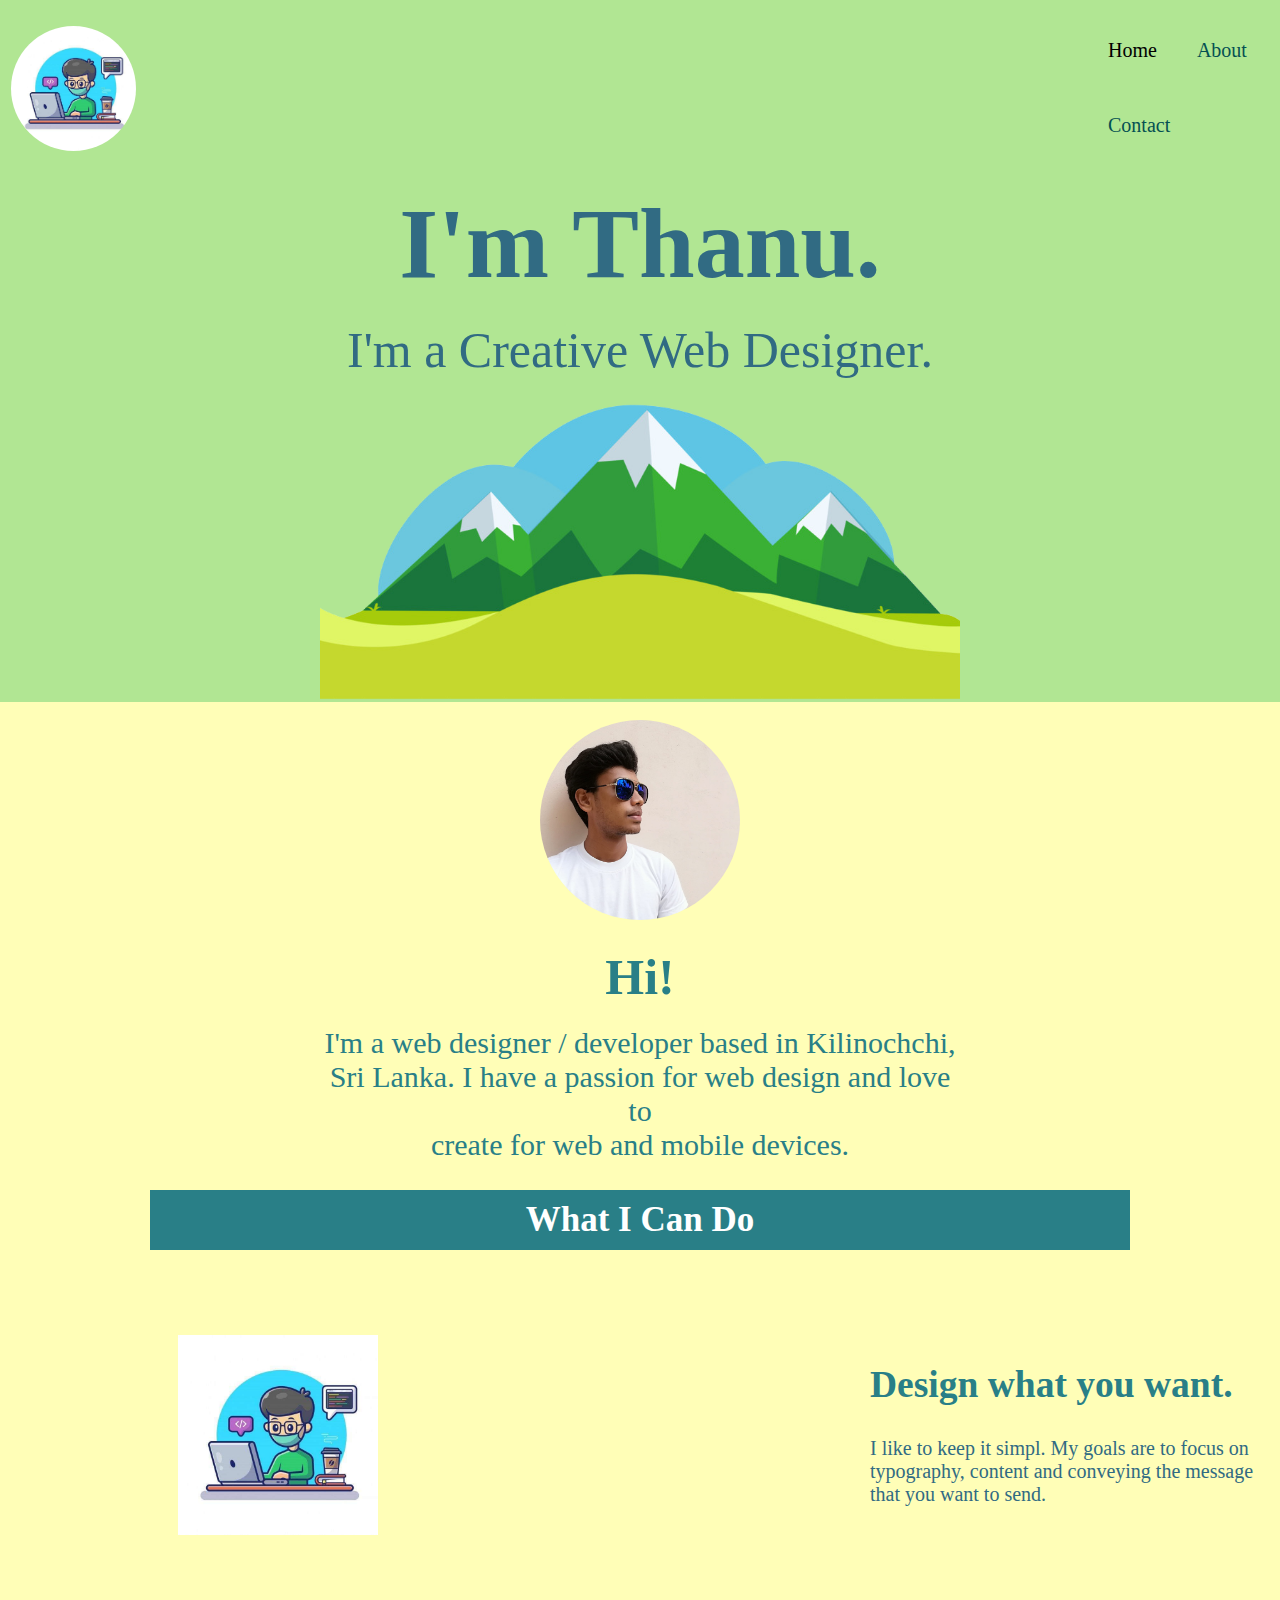
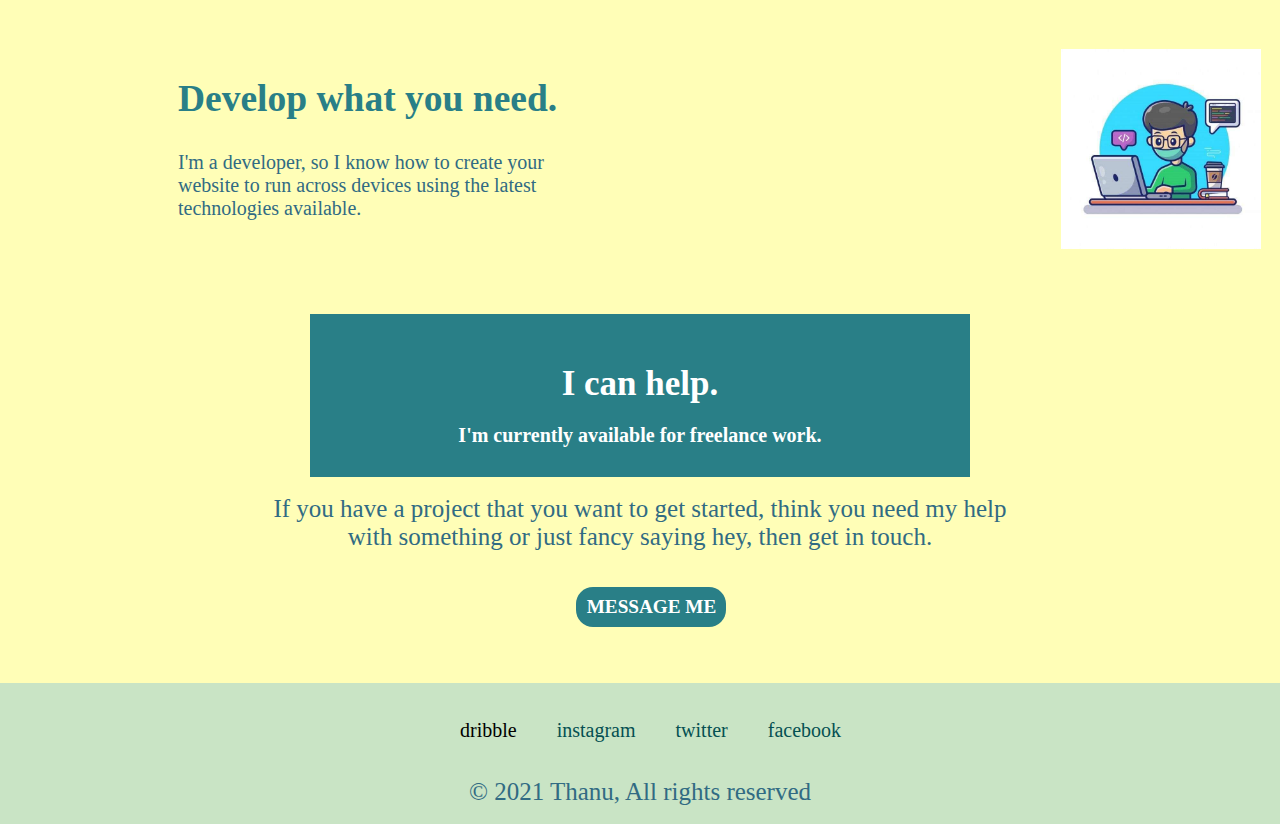
<file: index.html>
<html>
    <head>
        <title> Thanujan </title>
        <meta charset="utf-8">
        <meta name="viewport" content="width=device-width, initial-scale=1">
        <link rel="stylesheet" href="stylesheet.css">
    </head>

    <body>

        <div class="div-1">

            <table>
                <tr>
                    <td> <img src="logo.jpeg" alt="logo" class="img"> </td>
                    <td> <ul class="ul">
                        <li class="li li1"><a class="active li" href="index.html">Home</a></li>
                        <li class="li li1"><a class="li" href="about.html">About</a></li>
                        <li class="li li1"><a class="li" href="contact.html">Contact</a></li>
                      </ul> </td>
                </tr>
            </table>

            <h1 class="center" style="font-size: 100px;"> I'm Thanu. </h1>
            <p class="center" style="font-size: 50px;"> I'm a Creative Web Designer. </p>
            <img src="bg.png" alt="image" class="center-1">
            
            
        </div>

        <div class="div-2">
            <br>
            <img src="thanu.jpg" alt="" height="200" width="200" style="border-radius: 100%;" class="center-2">
            <br>
            <h2 class="center-3" style="font-size: 50px;"> Hi!</h2>
            <p class="center-3" style="font-size: 30px;"> I'm a web designer / developer based in Kilinochchi, <br>
                Sri Lanka. I have a passion for web design and love to <br>
                create  for web and mobile devices.
            </p>

            <br>

            <b> <p class="center-4" style="background-color: #297F87;"> What I Can Do</p> </b>
            <br> <br> <br>

            <table>
                <tr>
                    <td> <img src="logo.jpeg" alt="logo" class="img-1" style="margin-left: 175px;"> </td>
                    <td class="th"> <h2 style="margin-left: 480px;"> Design what you want. </h2> <P style="margin-left: 480px;"> I like to keep it simpl. My goals are to focus on <br> 
                        typography, content and conveying the message <br> 
                    that you want to send.</td> </P> 
                </tr>
            </table>

            <br> <br> <br> <br>

            <table>
                <tr>
                    <td class="th"> <h2 style="margin-left: 175px;"> Develop what you need. </h2> <P style="margin-left: 175px;"> I'm a developer, so I know how to create your <br> 
                        website to run across devices using the latest <br> 
                    technologies available.</td> </P> 
                    <td> <img src="logo.jpeg" alt="logo" class="img-1" style="margin-left: 500;"> </td>
                </tr>
            </table>

            <br> <br> <br>

            <b> <div class="center-6" style="background-color: #297F87;"> <br> I can help. <br>
            <p style="color: white;"> I'm currently available for freelance work. </p> </div> </b>
            <br> 

            <p class="p-1"> If you have a project that you want to get started, think you need my help <br> 
            with something or just fancy saying hey, then get in touch.</p>

            <br> <br>

            <div class="b"> <b> <button type="button" onclick="alert('Your Message send')" class="submit"> MESSAGE ME </button> </b> </div>
            
            <br> <br>

            <div class="div-3"> 

                <ul class="ul-1">
                    <li class="li li1"><a class="active li" href="index.html">dribble</a></li>
                    <li class="li li1"><a class="li" href="https://www.instagram.com/thanu.official/?hl=en"> instagram </a></li>
                    <li class="li li1"><a class="li" href="https://twitter.com/ThanuRemo"> twitter </a></li>
                    <li class="li li1"><a class="li" href="https://www.facebook.com/krishkrishnavpvs/"> facebook </a></li>
                  </ul>

                  <p class="p-1"> © 2021 Thanu, All rights reserved </p>

                  <br>
    
            </div>

        </div>

        

    </body>
</html>
</file>
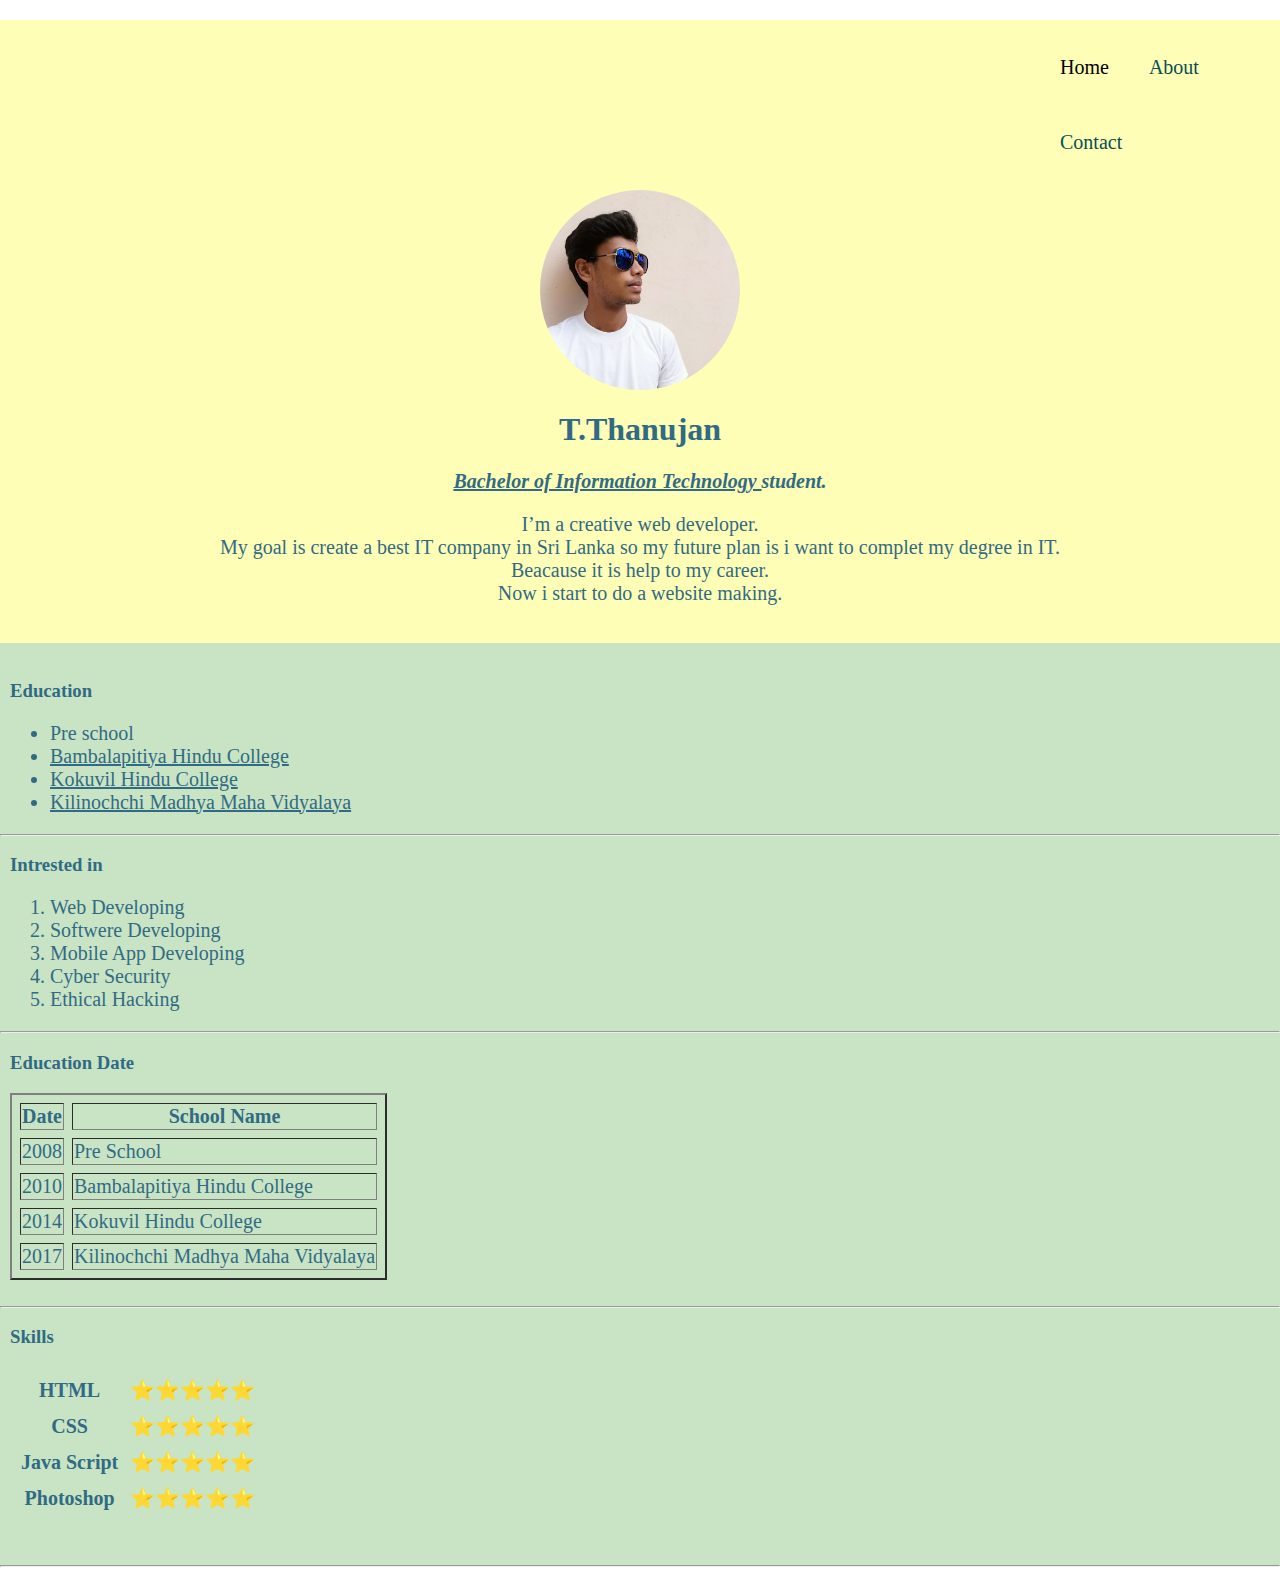
<file: about.html>
<!DOCTYPE html>
<html lang="en" dir="ltr">

<head>
  <meta charset="utf-8">
  <meta name="viewport" content="width=device-width, initial-scale=1">
  <title> Personal Website </title>

  <link rel="stylesheet" type="text/css" href="stylesheet.css" />

</head>

<body class="body">
<div style="background-color: #FFFEB7;"> 

    <ul class="ul-2">
        <li class="li li1"><a class="active li" href="index.html">Home</a></li>
        <li class="li li1"><a class="li" href="about.html">About</a></li>
        <li class="li li1"><a class="li" href="contact.html">Contact</a></li>
      </ul>
    
      <img src="thanu.jpg" alt="" height="200" width="200" style="border-radius: 100%;" class="center-2">
    
      <h1 style="text-align: center;">T.Thanujan</h1>
      <p style="text-align: center;">
        <em> <strong><a href="http://www.bit.lk/">Bachelor of Information Technology </a> student.</strong> </em>
      </p>
      <p style="text-align: center;"> I’m a creative web developer.<br />
        My goal is create a best IT company in Sri Lanka so my future plan is i want to complet my degree in IT.<br />
        Beacause it is help to my career. <br />
        Now i start to do a website making.</p> <br>

        <div style="background-color: #C9E4C5;"> 

            <br>
            <h3 style="margin-left: 10px;">Education</h3>
          <ul style="margin-left: 10px;">
            <li>
              Pre school
            </li>
            <li>
              <a href="https://www.hcc.lk/"> Bambalapitiya Hindu College </a>
            </li>
            <li>
              <a href="http://www.kokuvilhindu.net/default.php">Kokuvil Hindu College</a>
            </li>
            <li>
              <a href="http://www.knkcc.com/Kilinochchi">Kilinochchi Madhya Maha Vidyalaya </a>
            </li>
          </ul>
          <hr />
        
          <h3 style="margin-left: 10px;">Intrested in</h3>
          <ol style="margin-left: 10px;">
            <li>
              Web Developing
            </li>
            <li>
              Softwere Developing
            </li>
            <li>
              Mobile App Developing
            </li>
            <li>
              Cyber Security
            </li>
            <li> Ethical Hacking</li>
          </ol>
          <hr />
        
          <h3 style="margin-left: 10px;">Education Date</h3>
          <table border="2" cellspacing="8" style="margin-left: 10px;">
        
        
            <tr>
              <th>
                Date
              </th>
              <th>
                School Name
              </th>
            </tr>
        
        
            <tr>
              <td>
                2008
              </td>
              <td>
                Pre School
              </td>
            </tr>
        
        
            <tr>
              <td>
                2010
              </td>
              <td>
                Bambalapitiya Hindu College
              </td>
            </tr>
        
        
            <tr>
              <td>
                2014
              </td>
              <td>
                Kokuvil Hindu College
              </td>
            </tr>
        
        
            <tr>
              <td>
                2017
              </td>
              <td>
                Kilinochchi Madhya Maha Vidyalaya
              </td>
            </tr>
        
        
          </table>
          <br>
          <hr />
        
          <h3 style="margin-left: 10px;">Skills</h3>
          <table cellspacing="10" style="margin-left: 10px;">
            <tr>
              <th> HTML </th>
              <td>&#11088;&#11088;&#11088;&#11088;&#11088;</td>
            </tr>
        
            <tr>
              <th>CSS</th>
              <td>&#11088;&#11088;&#11088;&#11088;&#11088;</td>
            </tr>
        
            <tr>
              <th>Java Script</th>
              <td>&#11088;&#11088;&#11088;&#11088;&#11088;</td>
            </tr>
        
            <tr>
              <th>Photoshop</th>
              <td>&#11088;&#11088;&#11088;&#11088;&#11088;</td>
            </tr>
        
          </table>
          <br>
          <br>
          <hr>
        
        </div>


</div>
  
</body>

</html>
</file>
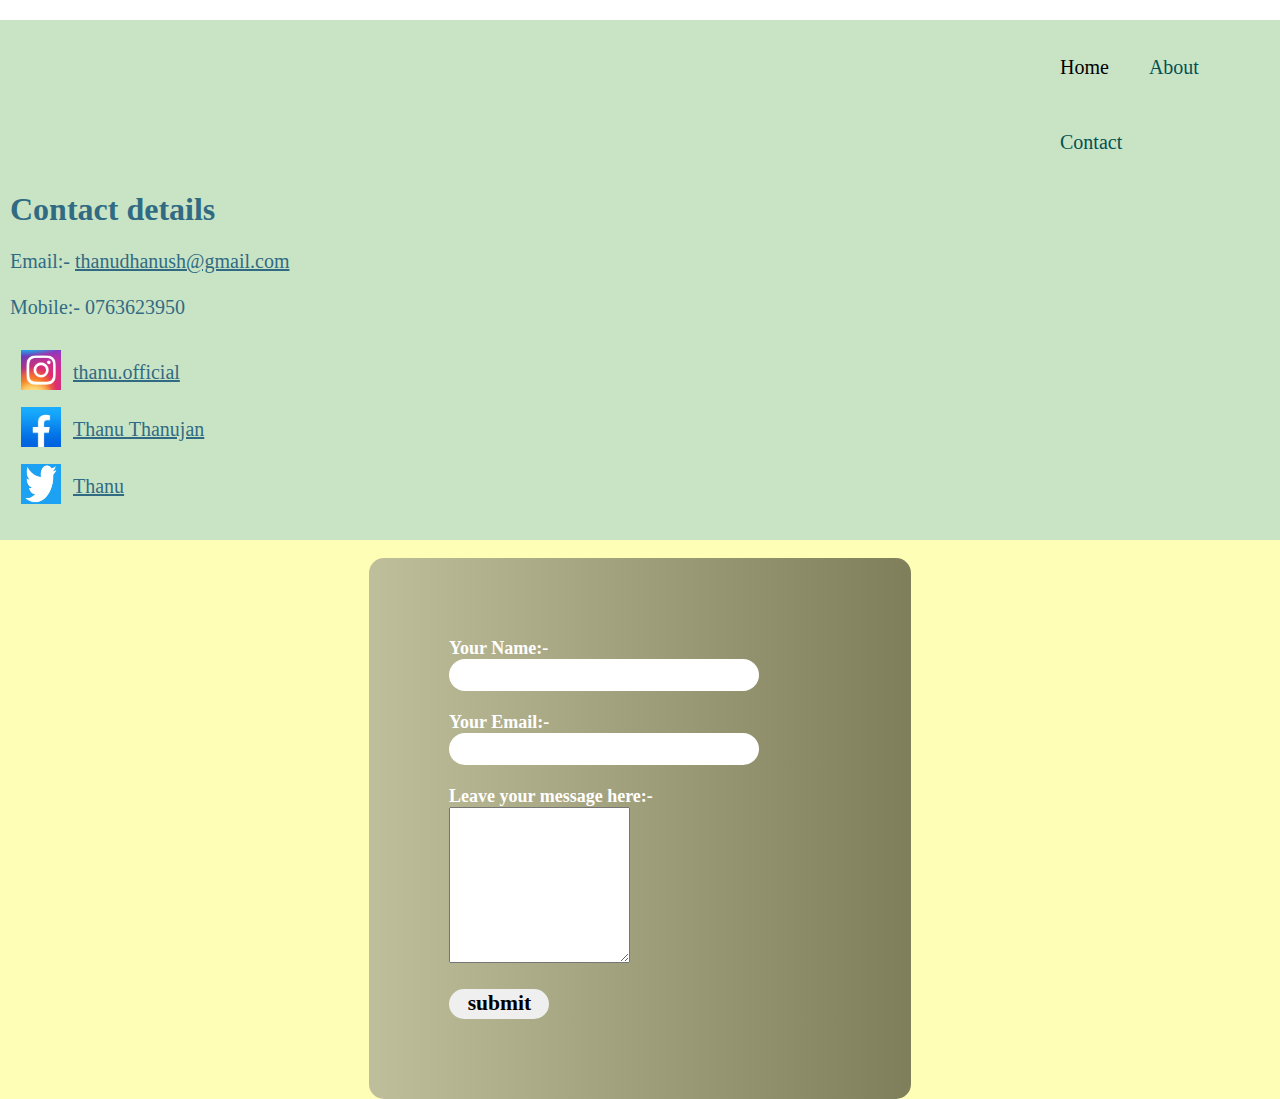
<file: contact.html>
<!DOCTYPE html>
<html lang="en" dir="ltr">

<head>
  <meta charset="utf-8">
  <meta name="viewport" content="width=device-width, initial-scale=1">

  <title>Thanu personal website</title>
  <link rel="stylesheet" type="text/css" href="stylesheet.css" />
  <link rel="stylesheet" type="text/css" href="new.css" />

  <style media="screen">
    h1 {
      font-family: ROG Fonts;
      color: #316B83;
    }

    p,
    a {
      color: #316B83;
      font-size: 20px;
    }
  </style>

</head>

<body class="body">

    <div style="background-color: #C9E4C5;"> 
        <ul class="ul-2">
            <li class="li li1"><a class="active li" href="index.html">Home</a></li>
            <li class="li li1"><a class="li" href="about.html">About</a></li>
            <li class="li li1"><a class="li" href="contact.html">Contact</a></li>
          </ul>
        
          <h1 style="margin-left: 10px;"> Contact details</h1>
          <p style="margin-left: 10px;">
            Email:- <a href="mailto:thanudhanush@gmail.com"> thanudhanush@gmail.com </a> <br> <br>
        
            Mobile:- 0763623950 <br>
        
          <table cellspacing="10" style="margin-left: 10px;">
            <tr>
              <td> <img src="insta.png" alt="instagram" width="40" height="40"> </td>
              <td> <a href="https://www.instagram.com/thanu.official/?hl=en"> thanu.official </a>
              </td>
            </tr>
        
            <tr>
              <td> <img src="fb.jpg" alt="facebook" width="40" height="40"> </td>
              <td> <a href="https://www.facebook.com/krishkrishnavpvs/"> Thanu Thanujan</a> </td>
            </tr>
        
            <tr>
              <td> <img src="twit.jpeg" alt="twiter" width="40" height="40"> </td>
              <td> <a href="https://twitter.com/ThanuRemo"> Thanu </a> </td>
            </tr>
          </table>
        
        
          </p>
        
          <div style="background-color: #FFFEB7;">

            <br>

            <form id="login" class="login" action="index.html" method="post">
        
              <font color="white" size="4px">
                <b> <label for="yname"> Your Name:- </label> </b>
                <input type="text" name="yname" id="yname" /> <br> <br>
        
                <b> <label for="yemail">Your Email:-</label> </b>
                <input type="text" name="yemail" id="yemail" /> <br> <br>
        
                <b> <label for="ymsg">Leave your message here:-</label> <br> </b>
                <textarea name="ymgs" rows="10" cols="20" id="ymgs"></textarea> <br> <br>
        
                <b> <input type="submit" name="submit" value="submit" id="submit" /> </b>
              </font>
        
            </form>
        
          </div>

         </div>
  
  

</body>

</html>
</file>
<file: stylesheet.css>
body{
    margin: 0px;
}

.div-1{
    background-color: #B1E693;
    color: #297F87;
}

.div-2{
    background-color: #FFFEB7;
}

.div-3{
  background-color: #C9E4C5;
}

.center{
    margin: auto;
    width: 50%;
    padding: 10px;
    text-align: center;
    font-family: Brush Script MT;
}

.center-1{
    display: block;
    margin-left: auto;
    margin-right: auto;
    width: 50%;
}

.center-2{
    display: block;
    margin-left: auto;
    margin-right: auto;
}

.center-3{
    margin: auto;
    width: 50%;
    padding: 10px;
    text-align: center;
    color: #297F87;
}

.center-4{
    margin: auto;
    width: 75%;
    padding: 10px;
    text-align: center;
    border: 3px;
    border-color: #297F87;
    font-size: 35px;
    color: white;
}

.center-5{
  margin-left: auto;
  margin-right: auto;
}

.center-6{
  margin: auto;
  width:50%;
  padding: 10px;
  text-align: center;
  border: 3px;
  border-color: #297F87;
  font-size: 35px;
  color: white;
  font-family: Arial Rounded MT Bold;
}

  .ul {
    list-style-type: none;
    margin-left: 900px;
    overflow: hidden;
  }

  .ul-2 {
    list-style-type: none;
    margin-left: 1000px;
    overflow: hidden;
  }
  
  .li1 {
    float: left;
  }
  
  .li {
    display: block;
    color: #055052;
    text-align: center;
    padding: 8px 10px;
    text-decoration: none;
    font-family: Rog Fonts;
    font-size: 20px;
    margin-top: 10px;
  }
  
  li a:hover:not(.active) {
    color: black;
  }
  
  .active {
    color: black;
  }

  .img{
    height: 125;
    width: 125;
    border-radius: 100%;
    margin: 8px;
  }

  .img-1{
    height: 200;
    width: 200;
    margin: 8px;
  }

  .th{
    font-size: 25px; 
    color: #297F87;
  }

  .p-1{
    margin: auto;
    text-align: center;
    font-size: 25px;
    font-family: Berlin Sans FB;
  }

  .submit {
    width: 150px;
    height: 40px;
    border: none;
    border-radius: 17px;
    padding-left: 7px;
    color: white;
    font-size: 1.2em;
    font-family: 'sans-serif';
    font-weight: bold;
    background-color: #297F87;
  }

  .b{
    margin-left: 45%;
  }

  .ul-1 {
    list-style-type: none;
    margin-left: 400px;
    overflow: hidden;
  }

  p,
    a,
    ol,
    ul,
    th,
    td {
      color: #316B83;
      font-size: 20px;
    }

    h1,
    h3 {
      font-family: ROG Fonts;
      color: #316B83;
    }
</file>
<file: new.css>
.login {
    width: 382px;
    overflow: hidden;
    margin: auto;
    margin: 20 0 0 450px;
    padding: 80px;
    background-image: linear-gradient(to right, rgba(128,128,128, 0.5), rgba(0,0, 0, 0.5));
    border-radius: 15px;
  }
  
  #yname {
    width: 300px;
    height: 30px;
    border: none;
    border-radius: 17px;
    padding-left: 8px;
  }
  
  #yemail {
    width: 300px;
    height: 30px;
    border: none;
    border-radius: 17px;
    padding-left: 8px;
  }
  
  #ymsg {
    width: 300px;
    height: 30px;
    border: none;
    border-radius: 3px;
    padding-left: 8px;
  }
  
  #submit {
    width: 100px;
    height: 30px;
    border: none;
    border-radius: 17px;
    padding-left: 7px;
    color: black;
    font-size: 1.2em;
    font-family: 'sans-serif';
    font-weight: bold;
    align-items: center;
  }
</file>
